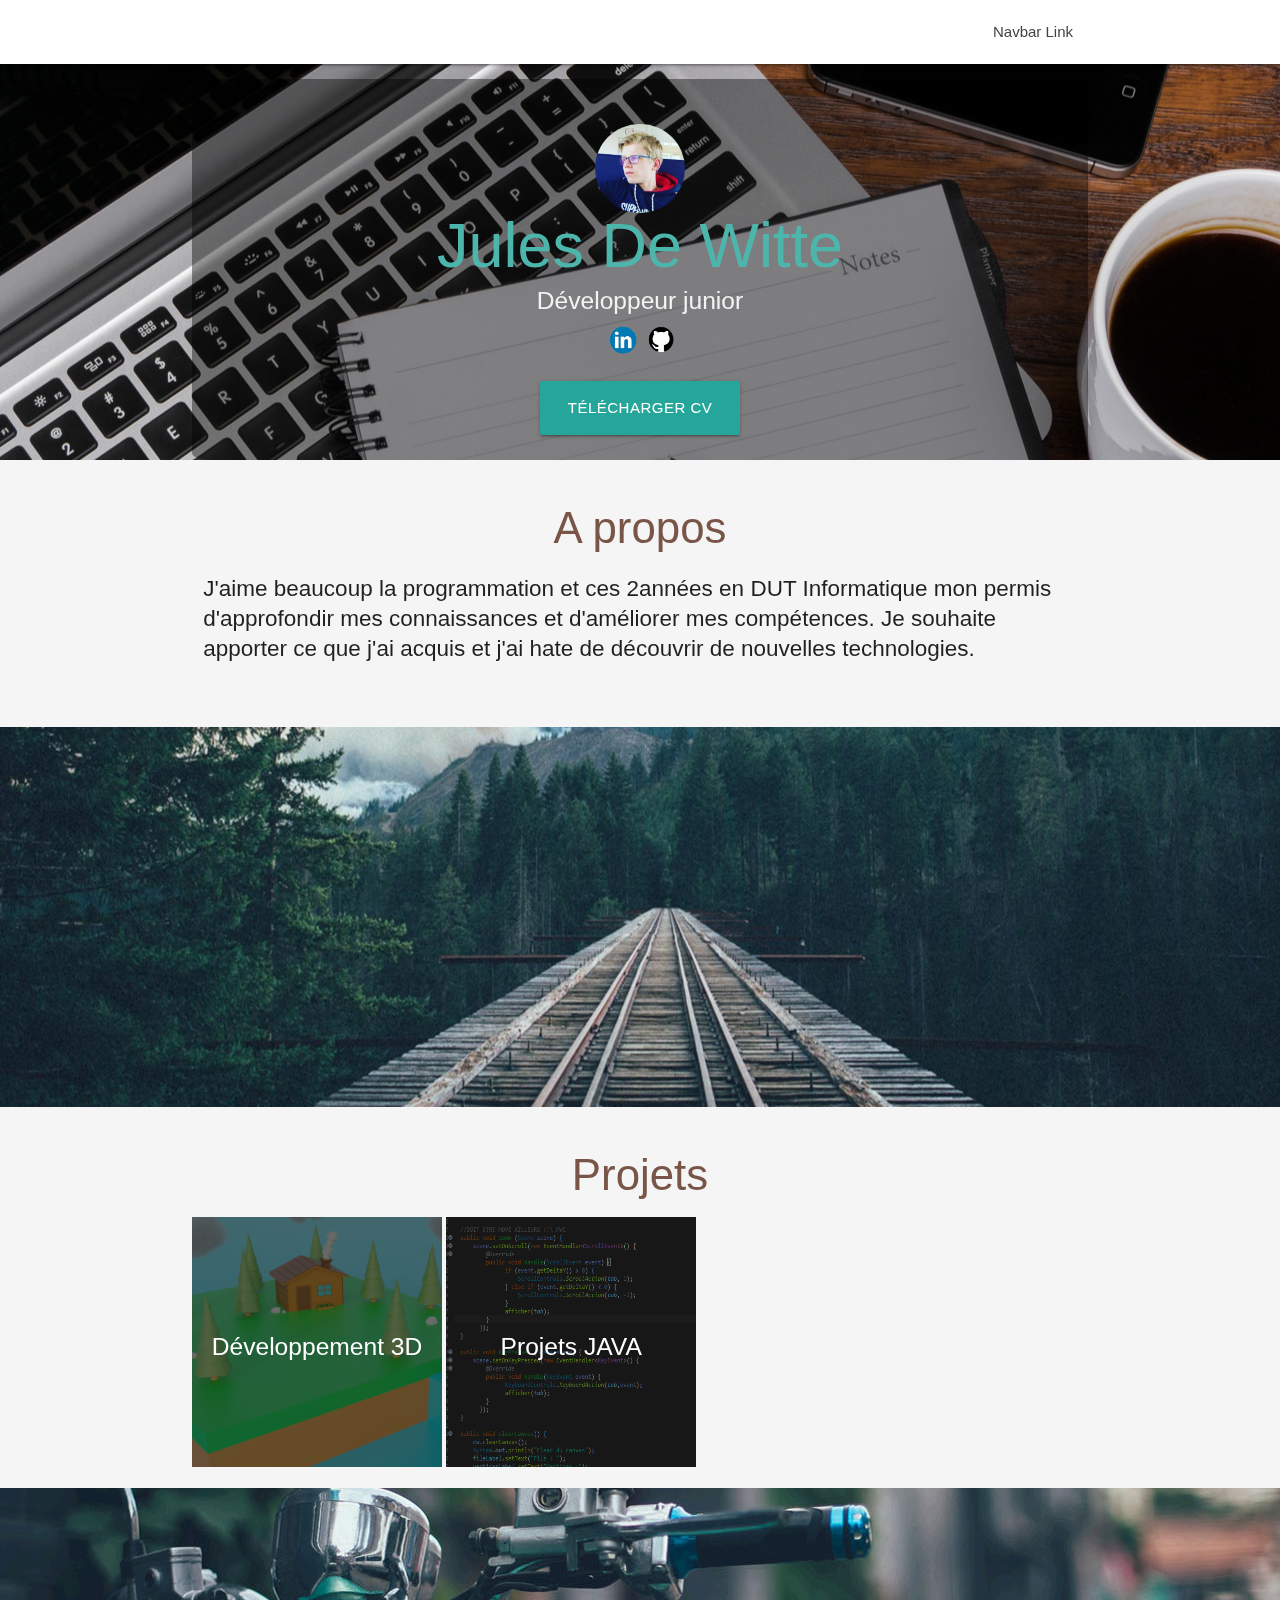
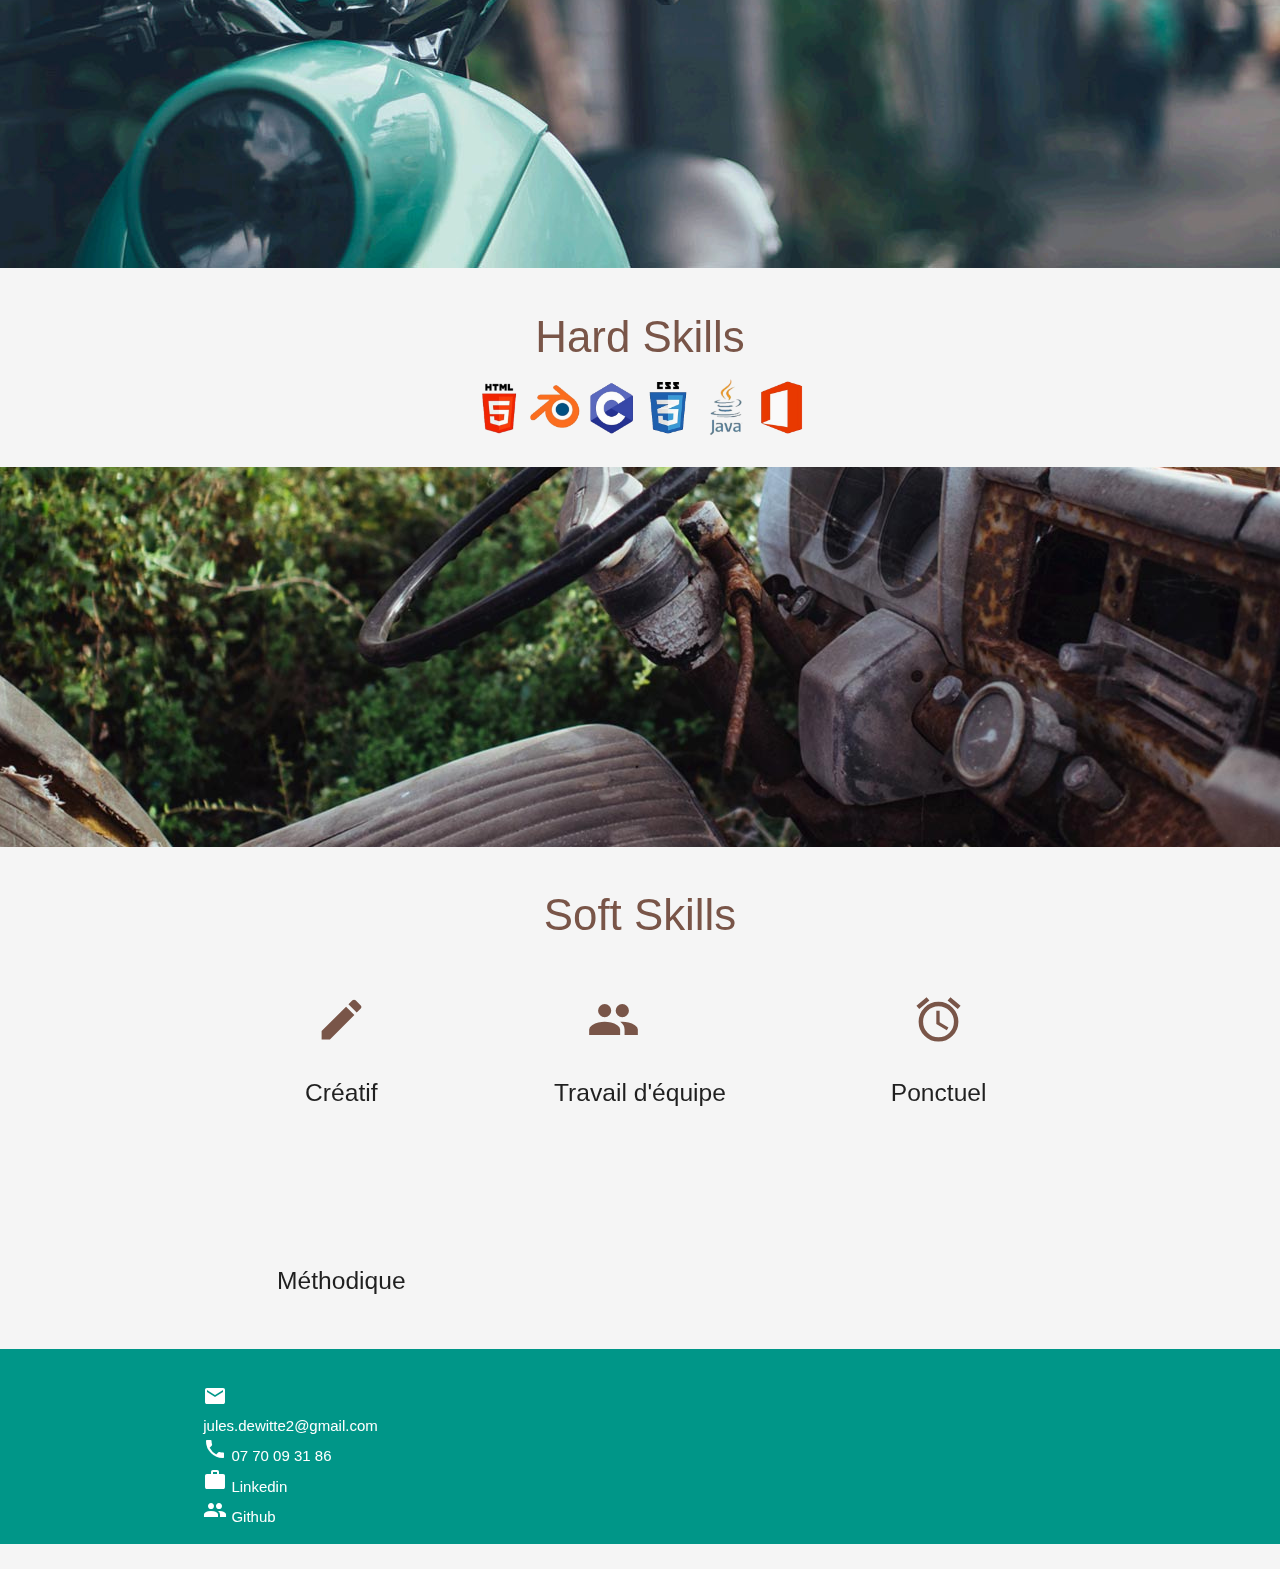
<file: index.html>
<!DOCTYPE html>
<html lang="en">
<head>
  <meta http-equiv="Content-Type" content="text/html; charset=UTF-8"/>
  <meta name="viewport" content="width=device-width, initial-scale=1"/>
  <title>De Witte Jules CV</title>

  <!-- CSS  -->
  <link href="https://fonts.googleapis.com/icon?family=Material+Icons" rel="stylesheet">
  <link href="css/materialize.css" type="text/css" rel="stylesheet" media="screen,projection"/>
  <link href="css/style.css" type="text/css" rel="stylesheet" media="screen,projection"/>
</head>
<body>
  <nav class="white" role="navigation">
    <div class="nav-wrapper container">
      <a id="logo-container" href="" class="brand-logo"></a>
      <ul class="right hide-on-med-and-down">
        <li><a href="#">Navbar Link</a></li>
      </ul>

      <ul id="nav-mobile" class="sidenav">
        <li><a href="#">Navbar Link</a></li>
      </ul>
      <a href="#" data-target="nav-mobile" class="sidenav-trigger"><i class="material-icons">menu</i></a>
    </div>
  </nav>

  <div id="index-banner" class="parallax-container">
    <div class="section no-pad-bot">
      <div class="container">
        <div class="fond">
          <br><br>
          <img id="profil" src="./images/profil.jpg" alt="Photo de profil">
          <h1 class="header center teal-text text-lighten-2">Jules De Witte</h1>
          <div class="row center">
            <h5 id="dev" class="header col s12 light">Développeur junior</h5>
            <a class="logo" href="https://www.linkedin.com/in/jules-de-witte-4198901b9/"> <img src="./images/linkedin.jpg" alt="lien linkedin" width="40px"></a>
            <a class="logo" href="https://github.com/Jules-dewitte"><img src="./images/github.png" alt="lien github" width="30px"></a>
          </div>
          <div class="row center">
            <a href="./Jules_DEWITTE_CV.pdf" id="download-button" class="btn-large waves-effect waves-light teal lighten-1">Télécharger CV</a>
          </div>
          <br><br>
        </div>
      </div>
    </div>
    <div class="parallax"><img src="./images/background1.jpg" alt="Unsplashed background img 1"></div>
  </div>

  <div class="container">
    <div class="section">

      <div class="row">
        <div class="col s12 center">
          <h3 class="brown-text">A propos</h3>
          <p class="left-align light bigtext">J'aime beaucoup la programmation et ces 2années en DUT Informatique mon permis d'approfondir mes connaissances et d'améliorer mes compétences.
          Je souhaite apporter ce que j'ai acquis et j'ai hate de découvrir de nouvelles technologies.</p>
        </div>
      </div>
    </div>
  </div>

  <div class="parallax-container valign-wrapper">
    <div class="section no-pad-bot">
      <div class="container">
        <div class="row center">
          <h5 class="header col s12 light"></h5>
        </div>
      </div>
    </div>
    <div class="parallax"><img src="./images/background2.jpg" alt="Unsplashed background img 2"></div>
  </div>

  <div class="container">
    <div class="section">
      <h3 class="center brown-text">Projets</h3>

      <!--   Icon Section   -->

        <div class="col s12 m4">
          <div class="center contain">
              <img class="img-project" src="./images/chalet_decor.png" alt="modélisation 3D">
                <a href="./html/project3D.html">
                <div class="text">
                  <h5 class="project-text white-text">Développement 3D</h5>
                </div>
              </a>
          </div>
          <div class="center contain">
            <img class="img-project" src="./images/java/codejava.PNG" alt="Projet JAVA">
              <a href="./html/projectjava.html">
              <div class="text">
                <h5 class="project-text white-text">Projets JAVA</h5>
              </div>
            </a>
        </div>
      </div>
    </div>
  </div>

  <div class="parallax-container valign-wrapper">
    <div class="section no-pad-bot">
      <div class="container">
        <div class="row center">
          <h5 class="header col s12 light"></h5>
        </div>
      </div>
    </div>
    <div class="parallax"><img src="./images/background3.jpg" alt="Unsplashed background img 3"></div>
  </div>



  <div class="container">
    <div class="section">
      <h3 class="center brown-text">Hard Skills</h3>

      <!--   Icon Section   -->

        <div class="col s12 m4">
          
            <h5 class="center">
              <img src="./images/html.png" alt="logo html" width="50px">
              <img src="./images/blender.png" alt="logo blender" width="50px">
              <img src="./images/logo_c.png" alt="logo langage c" width="50px">
              <img src="./images/logo_css.png" alt="logo css" width="50px">
              <img src="./images/java.png" alt="logo java" width="50px">
              <img src="./images/pack_office.png" alt="logo pack office" width="50px">
              
            </h5>
        </div>

    </div>
  </div>


  <div class="parallax-container valign-wrapper">
    <div class="section no-pad-bot">
      <div class="container">
        <div class="row center">
          <h5 class="header col s12 light"></h5>
        </div>
      </div>
    </div>
    <div class="parallax"><img src="./images/background4.jpg" alt="Unsplashed background img 3"></div>
  </div>


  <div class="container">
    <div class="section">
      <h3 class="center brown-text">Soft Skills</h3>

      <!--   Icon Section   -->
      <div class="row">
        <div class="col s12 m4">
          
          <div class="icon-block">
            <h2 class="center brown-text"><i class="material-icons">create</i></h2>
            <h5 class="center">Créatif</h5>

            <p class="light"></p>
          </div>
        </div>

        <div class="col s12 m4">
          <div class="icon-block">
            <h2 class="center brown-text"><i class="material-icons">groups</i></h2>
            <h5 class="center">Travail d'équipe</h5>

            <p class="light"></p>
          </div>
        </div>

        <div class="col s12 m4">
          <div class="icon-block">
           
            <h2 class="center brown-text"><i class="material-icons">alarm</i></h2>
            <h5 class="center">Ponctuel</h5>

            <p class="light"></p>
          </div>
        </div>
      </div>
      <div class="row">
        <div class="col s12 m4">
          
          <div class="icon-block">
            <h2 class="center brown-text"><i class="material-icons">psychology</i></h2>
            <h5 class="center">Méthodique</h5>

            <p class="light"></p>
          </div>
        </div>
      </div>
    </div>
  </div>

  <footer class="page-footer teal">
    <div class="container">
      <div class="row">
        <div class="col l3 s12">
          <ul>
            <li><i class="material-icons">mail</i> jules.dewitte2@gmail.com</li>
            <li><i class="material-icons">phone</i> 07 70 09 31 86</li>
            <li><a class="white-text" href="https://www.linkedin.com/in/jules-de-witte-4198901b9/"><i class="material-icons">work</i> Linkedin</a></li>
            <li><a class="white-text" href="https://github.com/Jules-dewitte"><i class="material-icons">people</i> Github</a></li>
          </ul>
        </div>
  </footer>


  <!--  Scripts-->
  <script src="https://code.jquery.com/jquery-2.1.1.min.js"></script>
  <script src="js/materialize.js"></script>
  <script src="js/init.js"></script>

  </body>
</html>
</file>
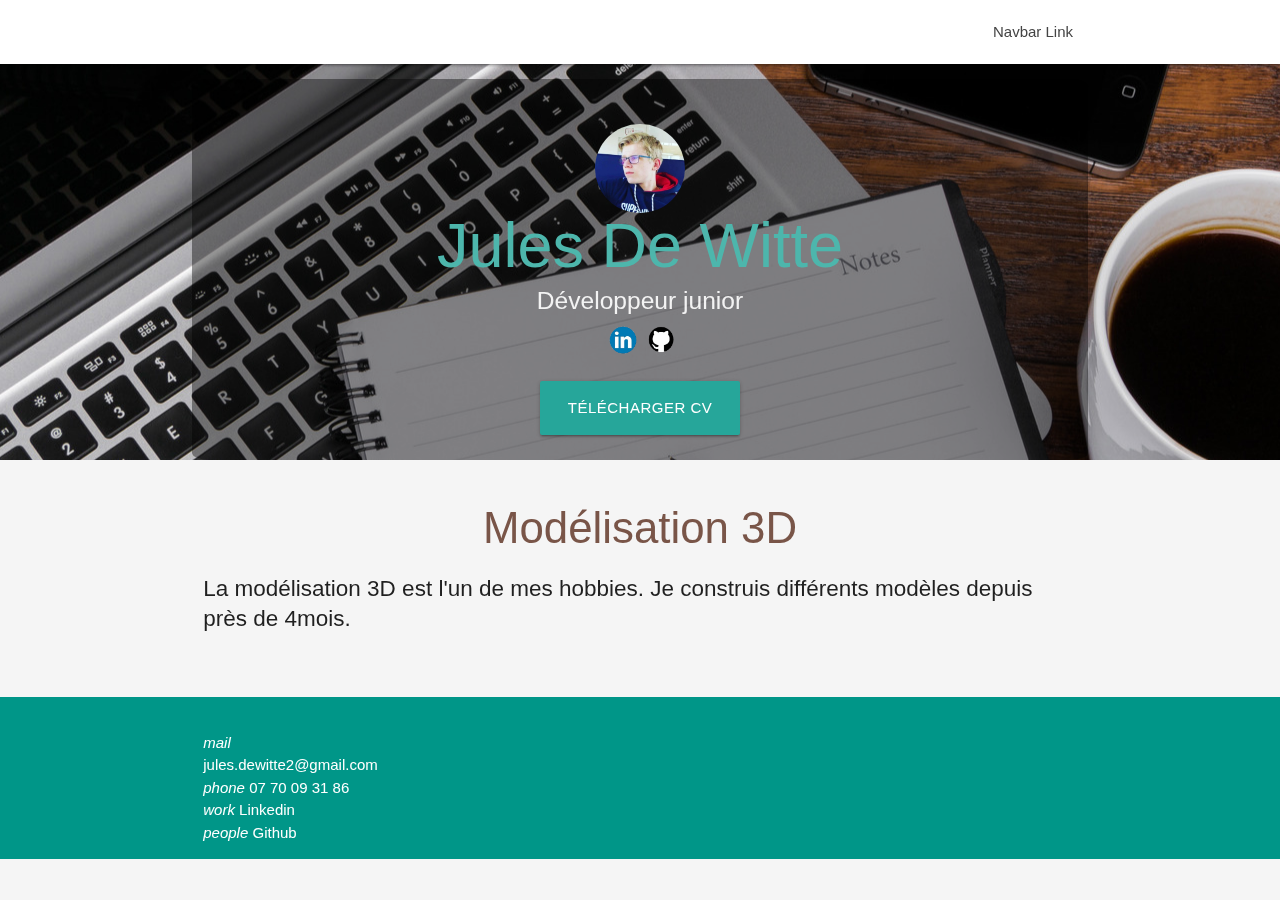
<file: html/project3D.html>
<!DOCTYPE html>
<html lang="en">
<head>
  <meta http-equiv="Content-Type" content="text/html; charset=UTF-8"/>
  <meta name="viewport" content="width=device-width, initial-scale=1"/>
  <title>Projet modélisation 3D</title>

  <!-- CSS  -->
  <link href="../css/materialize.css" type="text/css" rel="stylesheet" media="screen,projection"/>
  <link href="../css/style.css" type="text/css" rel="stylesheet" media="screen,projection"/>
</head>
<body>
  <nav class="white" role="navigation">
    <div class="nav-wrapper container">
      <a id="logo-container" href="./logo.png" class="brand-logo"></a>
      <ul class="right hide-on-med-and-down">
        <li><a href="#">Navbar Link</a></li>
      </ul>

      <ul id="nav-mobile" class="sidenav">
        <li><a href="#">Navbar Link</a></li>
      </ul>
      <a href="#" data-target="nav-mobile" class="sidenav-trigger"><i class="material-icons">menu</i></a>
    </div>
  </nav>

  <div id="index-banner" class="parallax-container">
    <div class="section no-pad-bot">
      <div class="container">
        <div class="fond">
          <br><br>
          <img id="profil" src="../images/profil.jpg" alt="">
          <h1 class="header center teal-text text-lighten-2">Jules De Witte</h1>
          <div class="row center">
            <h5 id="dev" class="header col s12 light">Développeur junior</h5>
            <a class="logo" href="https://www.linkedin.com/in/jules-de-witte-4198901b9/"> <img src="../images/linkedin.jpg" alt="lien linkedin" width="40px"></a>
            <a class="logo" href="https://github.com/Jules-droid"><img src="../images/github.png" alt="lien github" width="30px"></a>
          </div>
          <div class="row center">
            <a href="../Jules_DEWITTE_CV.pdf" id="download-button" class="btn-large waves-effect waves-light teal lighten-1">Télécharger CV</a>
          </div>
          <br><br>
        </div>
      </div>
    </div>
    <div class="parallax"><img src="../images/background1.jpg" alt="Unsplashed background img 1"></div>
  </div>

  <div class="container">
    <div class="section">
      <div class="row">
        <div class="col s12 center">
          <h3 class="brown-text">Modélisation 3D</h3>
          <p class="left-align light bigtext">La modélisation 3D est l'un de mes hobbies. Je construis différents modèles depuis près de 4mois.</p>
        </div>
      </div>
    </div>
  </div>


  <footer class="page-footer teal">
    <div class="container">
      <div class="row">
        <div class="col l3 s12">
          <ul>
            <li><i class="material-icons">mail</i> jules.dewitte2@gmail.com</li>
            <li><i class="material-icons">phone</i> 07 70 09 31 86</li>
            <li><a class="white-text" href="https://www.linkedin.com/in/jules-de-witte-4198901b9/"><i class="material-icons">work</i> Linkedin</a></li>
            <li><a class="white-text" href="https://github.com/Jules-dewitte"><i class="material-icons">people</i> Github</a></li>
          </ul>
        </div>
  </footer>


  <!--  Scripts-->
  <script src="https://code.jquery.com/jquery-2.1.1.min.js"></script>
  <script src="../js/materialize.js"></script>
  <script src="../js/init.js"></script>

  </body>
</html>
</file>
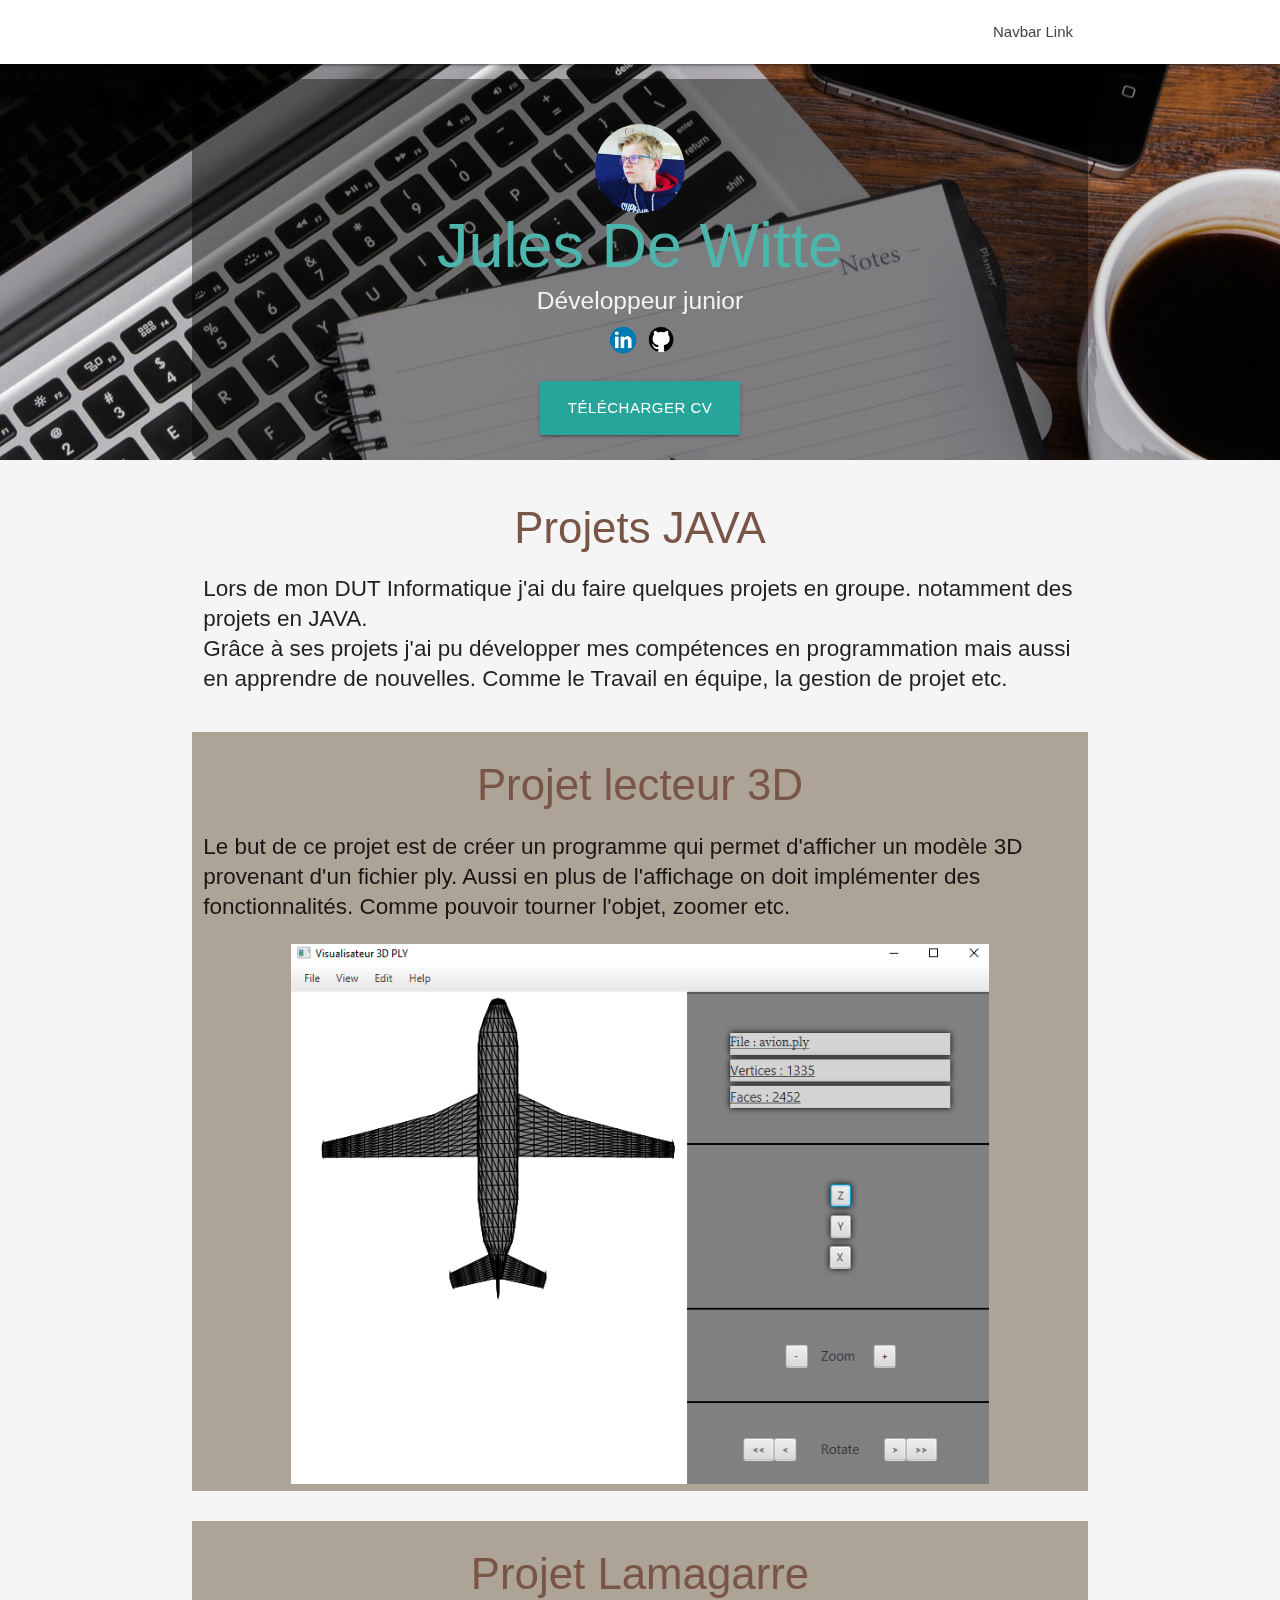
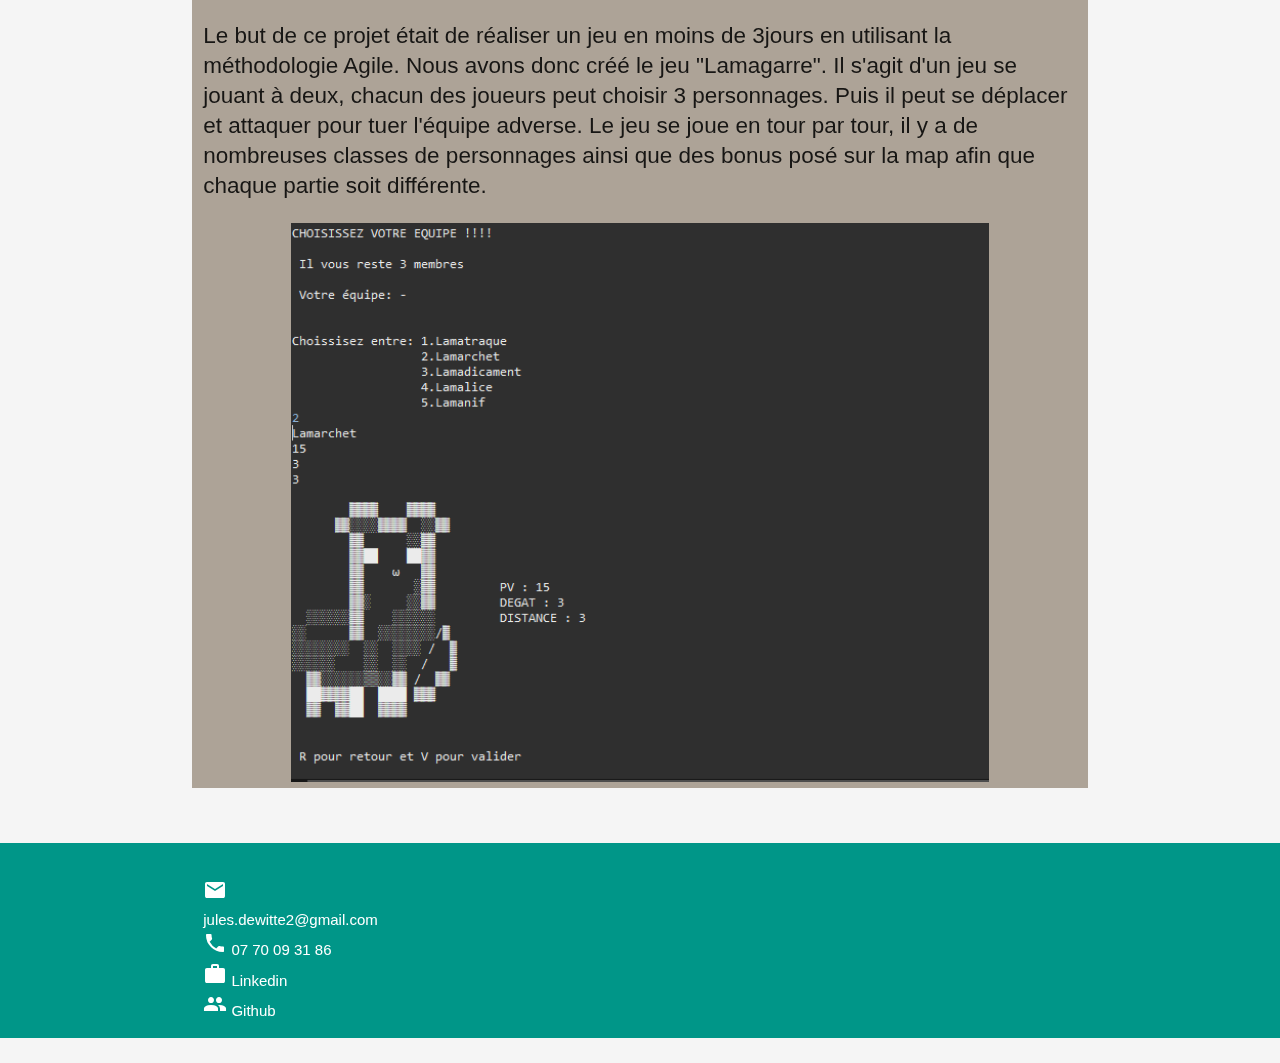
<file: html/projectjava.html>
<!DOCTYPE html>
<html lang="en">
<head>
  <meta http-equiv="Content-Type" content="text/html; charset=UTF-8"/>
  <meta name="viewport" content="width=device-width, initial-scale=1"/>
  <title>Projet modélisation 3D</title>

  <!-- CSS  -->
  <link href="https://fonts.googleapis.com/icon?family=Material+Icons" rel="stylesheet">
  <link href="../css/materialize.css" type="text/css" rel="stylesheet" media="screen,projection"/>
  <link href="../css/style.css" type="text/css" rel="stylesheet" media="screen,projection"/>
</head>
<body>
  <nav class="white" role="navigation">
    <div class="nav-wrapper container">
      <a id="logo-container" href="./logo.png" class="brand-logo"></a>
      <ul class="right hide-on-med-and-down">
        <li><a href="#">Navbar Link</a></li>
      </ul>

      <ul id="nav-mobile" class="sidenav">
        <li><a href="#">Navbar Link</a></li>
      </ul>
      <a href="#" data-target="nav-mobile" class="sidenav-trigger"><i class="material-icons">menu</i></a>
    </div>
  </nav>

  <div id="index-banner" class="parallax-container">
    <div class="section no-pad-bot">
      <div class="container">
        <div class="fond">
          <br><br>
          <img id="profil" src="../images/profil.jpg" alt="">
          <h1 class="header center teal-text text-lighten-2">Jules De Witte</h1>
          <div class="row center">
            <h5 id="dev" class="header col s12 light">Développeur junior</h5>
            <a class="logo" href="https://www.linkedin.com/in/jules-de-witte-4198901b9/"> <img src="../images/linkedin.jpg" alt="lien linkedin" width="40px"></a>
            <a class="logo" href="https://github.com/Jules-droid"><img src="../images/github.png" alt="lien github" width="30px"></a>
          </div>
          <div class="row center">
            <a href="../Jules_DEWITTE_CV.pdf" id="download-button" class="btn-large waves-effect waves-light teal lighten-1">Télécharger CV</a>
          </div>
          <br><br>
        </div>
      </div>
    </div>
    <div class="parallax"><img src="../images/background1.jpg" alt="Unsplashed background img 1"></div>
  </div>

  <div class="container">
    <div class="section">
      <div class="row">
        <div class="col s12 center">
          <h3 class="brown-text">Projets JAVA</h3>
          <p class="left-align light bigtext">Lors de mon DUT Informatique j'ai du faire quelques projets en groupe.
                                              notamment des projets en JAVA. <br> Grâce à ses projets j'ai pu développer mes
                                              compétences en programmation mais aussi en apprendre de nouvelles. Comme le Travail 
                                              en équipe, la gestion de projet etc.
          </p>
        </div>
        <div class="col s12 center brown-project">
            <h3 class="brown-text">Projet lecteur 3D</h3>
            <p class="left-align light bigtext">Le but de ce projet est de créer un programme qui permet d'afficher un modèle 3D
                                                provenant d'un fichier ply. Aussi en plus de l'affichage on doit implémenter des fonctionnalités.
                                                Comme pouvoir tourner l'objet, zoomer etc.
            </p>
            <img width="80%" height="80%" src="../images/java/affichage3Dply.PNG" alt="Affichage d'un avion">
        </div>

        <div class="col s12 center brown-project">
            <h3 class="brown-text">Projet Lamagarre</h3>
            <p class="left-align light bigtext">Le but de ce projet était de réaliser un jeu en moins de 3jours en utilisant la méthodologie Agile.
                                                Nous avons donc créé le jeu "Lamagarre". Il s'agit d'un jeu se jouant à deux, chacun des joueurs peut choisir 3 personnages.
                                                Puis il peut se déplacer et attaquer pour tuer l'équipe adverse. Le jeu se joue en tour par tour, il y a de nombreuses classes de personnages
                                                ainsi que des bonus posé sur la map afin que chaque partie soit différente.
            </p>
            <img width="80%" height="80%" src="../images/java/lamagarre.PNG" alt="Affichage du jeu Lamagarre">
        </div>
      </div>
    </div>
  </div>


  <footer class="page-footer teal">
    <div class="container">
      <div class="row">
        <div class="col l3 s12">
          <ul>
            <li><i class="material-icons">mail</i> jules.dewitte2@gmail.com</li>
            <li><i class="material-icons">phone</i> 07 70 09 31 86</li>
            <li><a class="white-text" href="https://www.linkedin.com/in/jules-de-witte-4198901b9/"><i class="material-icons">work</i> Linkedin</a></li>
            <li><a class="white-text" href="https://github.com/Jules-dewitte"><i class="material-icons">people</i> Github</a></li>
          </ul>
        </div>
  </footer>


  <!--  Scripts-->
  <script src="https://code.jquery.com/jquery-2.1.1.min.js"></script>
  <script src="../js/materialize.js"></script>
  <script src="../js/init.js"></script>

  </body>
</html>
</file>
<file: css/style.css>
/* Custom Stylesheet */
/**
 * Use this file to override Materialize files so you can update
 * the core Materialize files in the future
 *
 * Made By MaterializeCSS.com
 */

nav ul a,
nav .brand-logo {
  color: #444;
}

p {
  line-height: 2rem;
}

.sidenav-trigger {
  color: #26a69a;
}

.parallax-container {
  min-height: 380px;
  line-height: 0;
  height: auto;
  color: rgba(255,255,255,.9);
}
  .parallax-container .section {
    width: 100%;
  }

@media only screen and (max-width : 992px) {
  .parallax-container .section {
    position: absolute;
    top: 40%;
  }
  #index-banner .section {
    top: 10%;
  }
}

@media only screen and (max-width : 600px) {
  #index-banner .section {
    top: 0;
  }
}

.icon-block {
  padding: 0 15px;
}
.icon-block .material-icons {
  font-size: inherit;
}

footer.page-footer {
  margin: 0;
}

body{
  background-color: whitesmoke;
}
</file>
